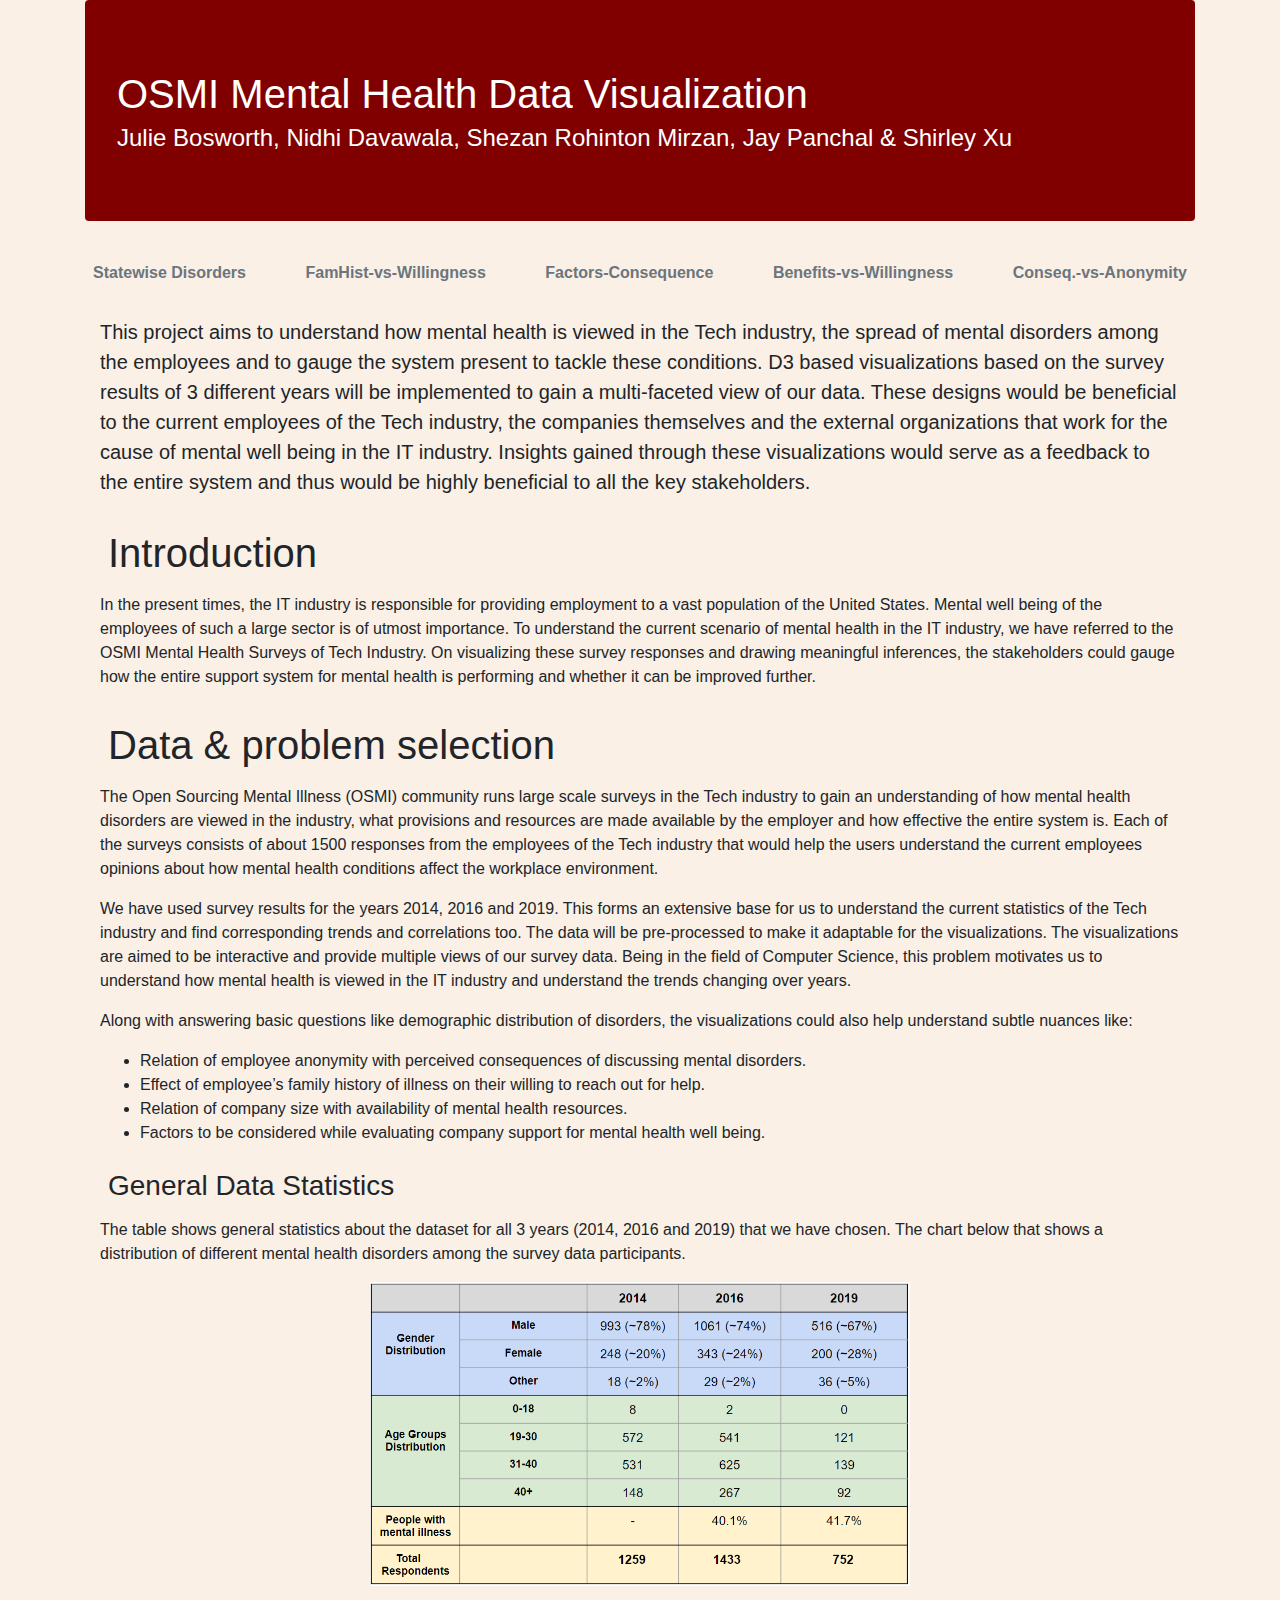
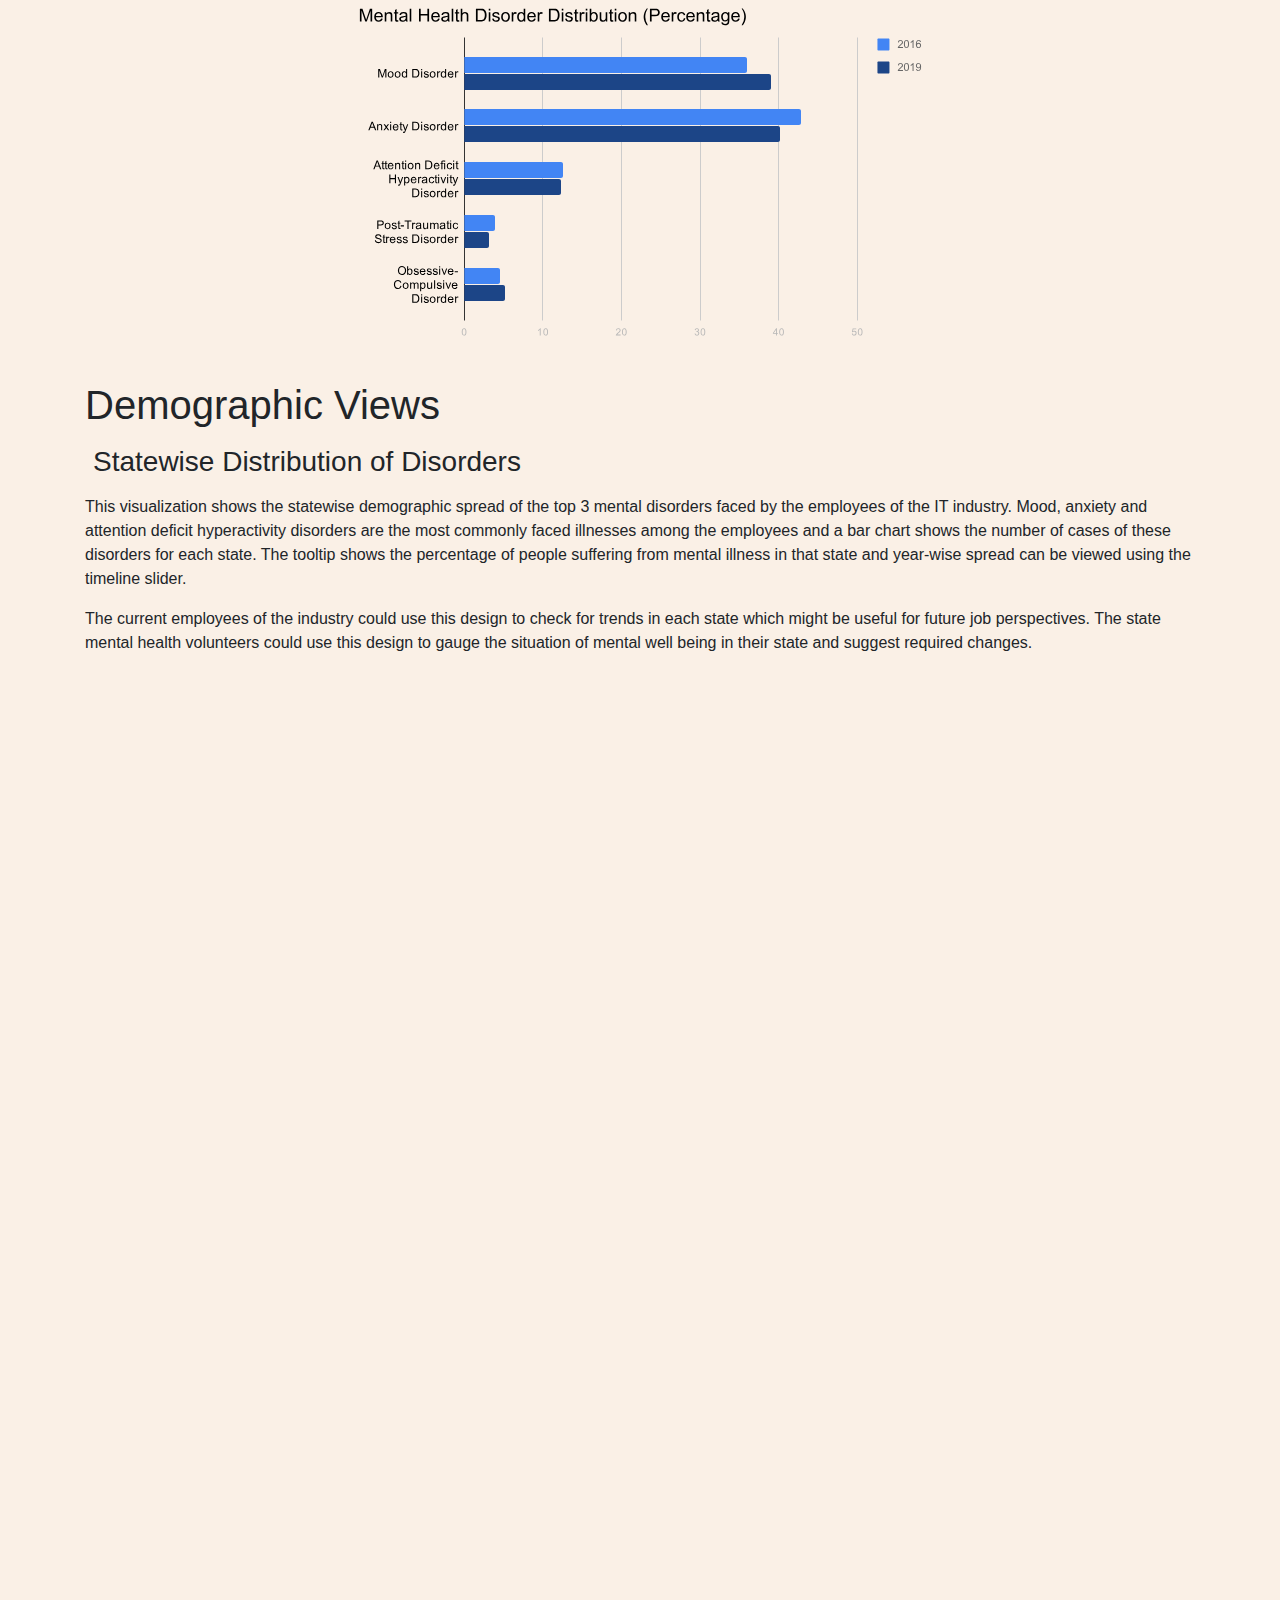
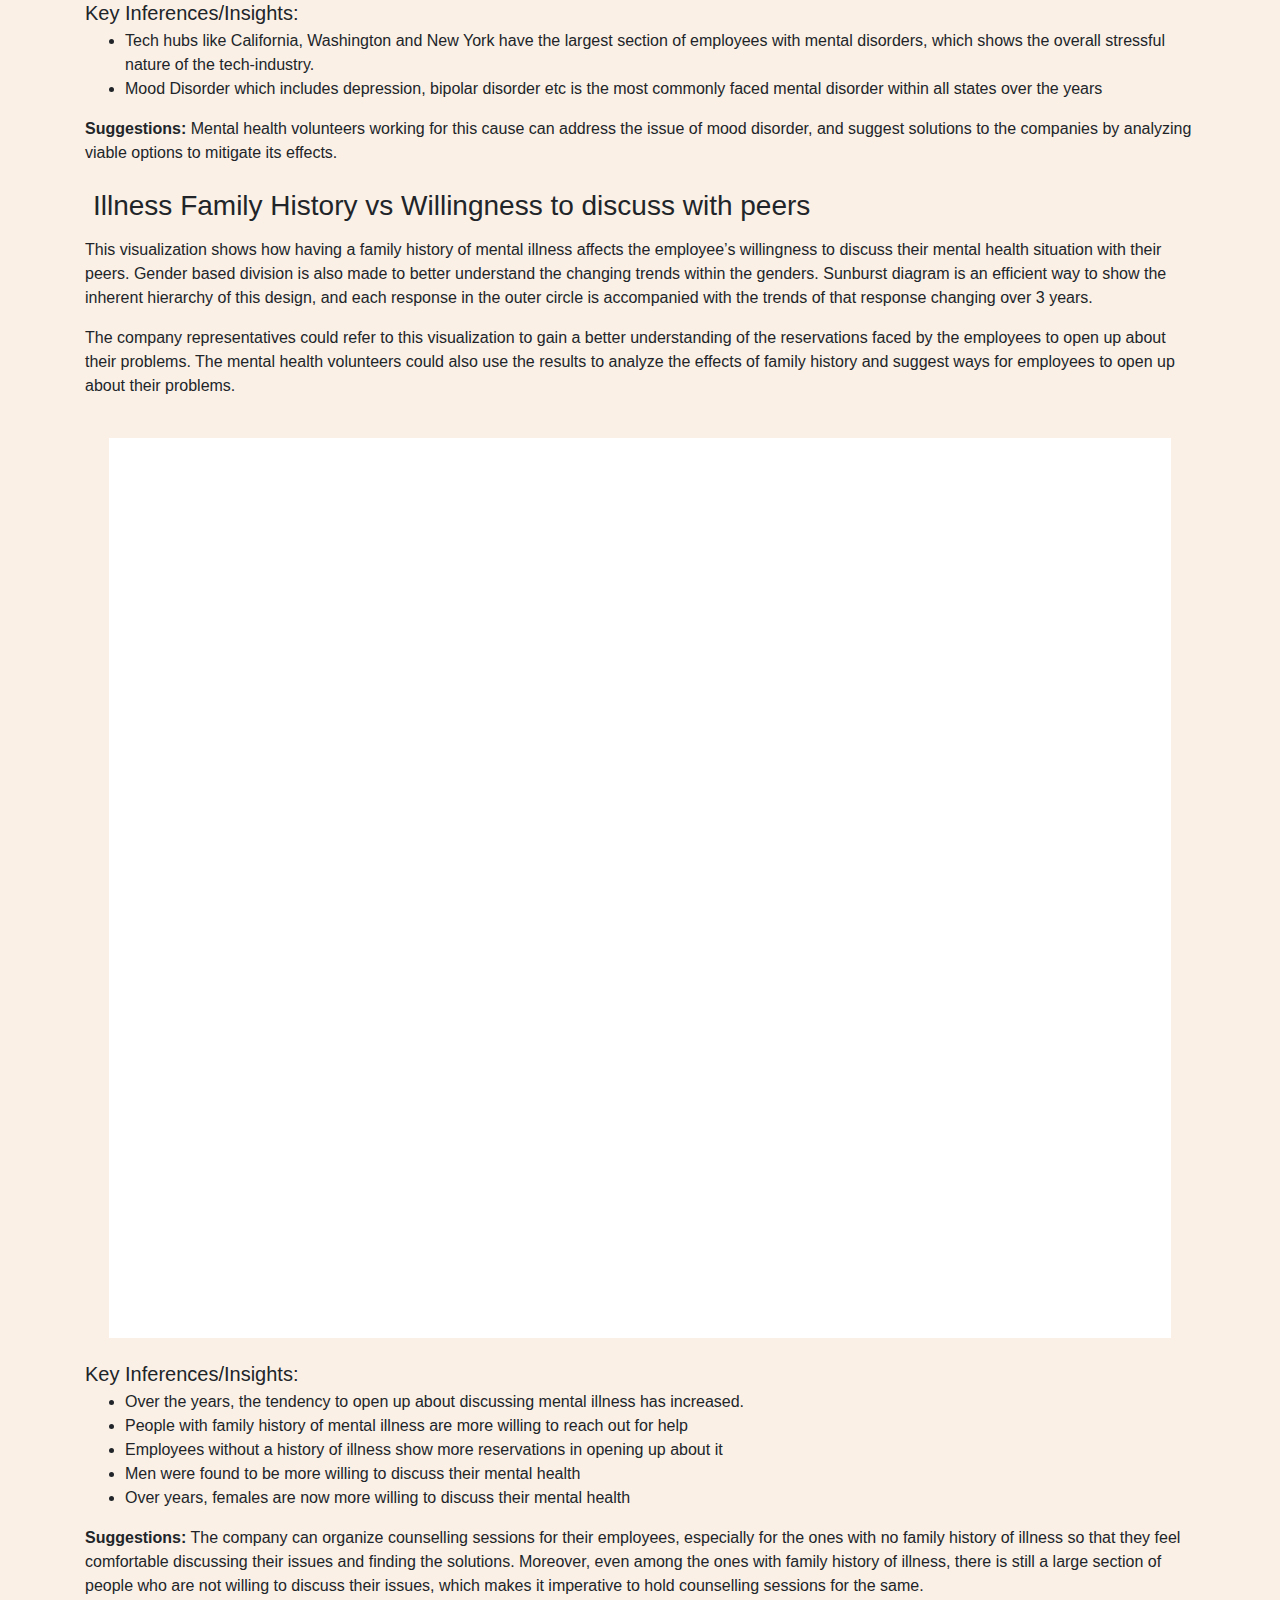
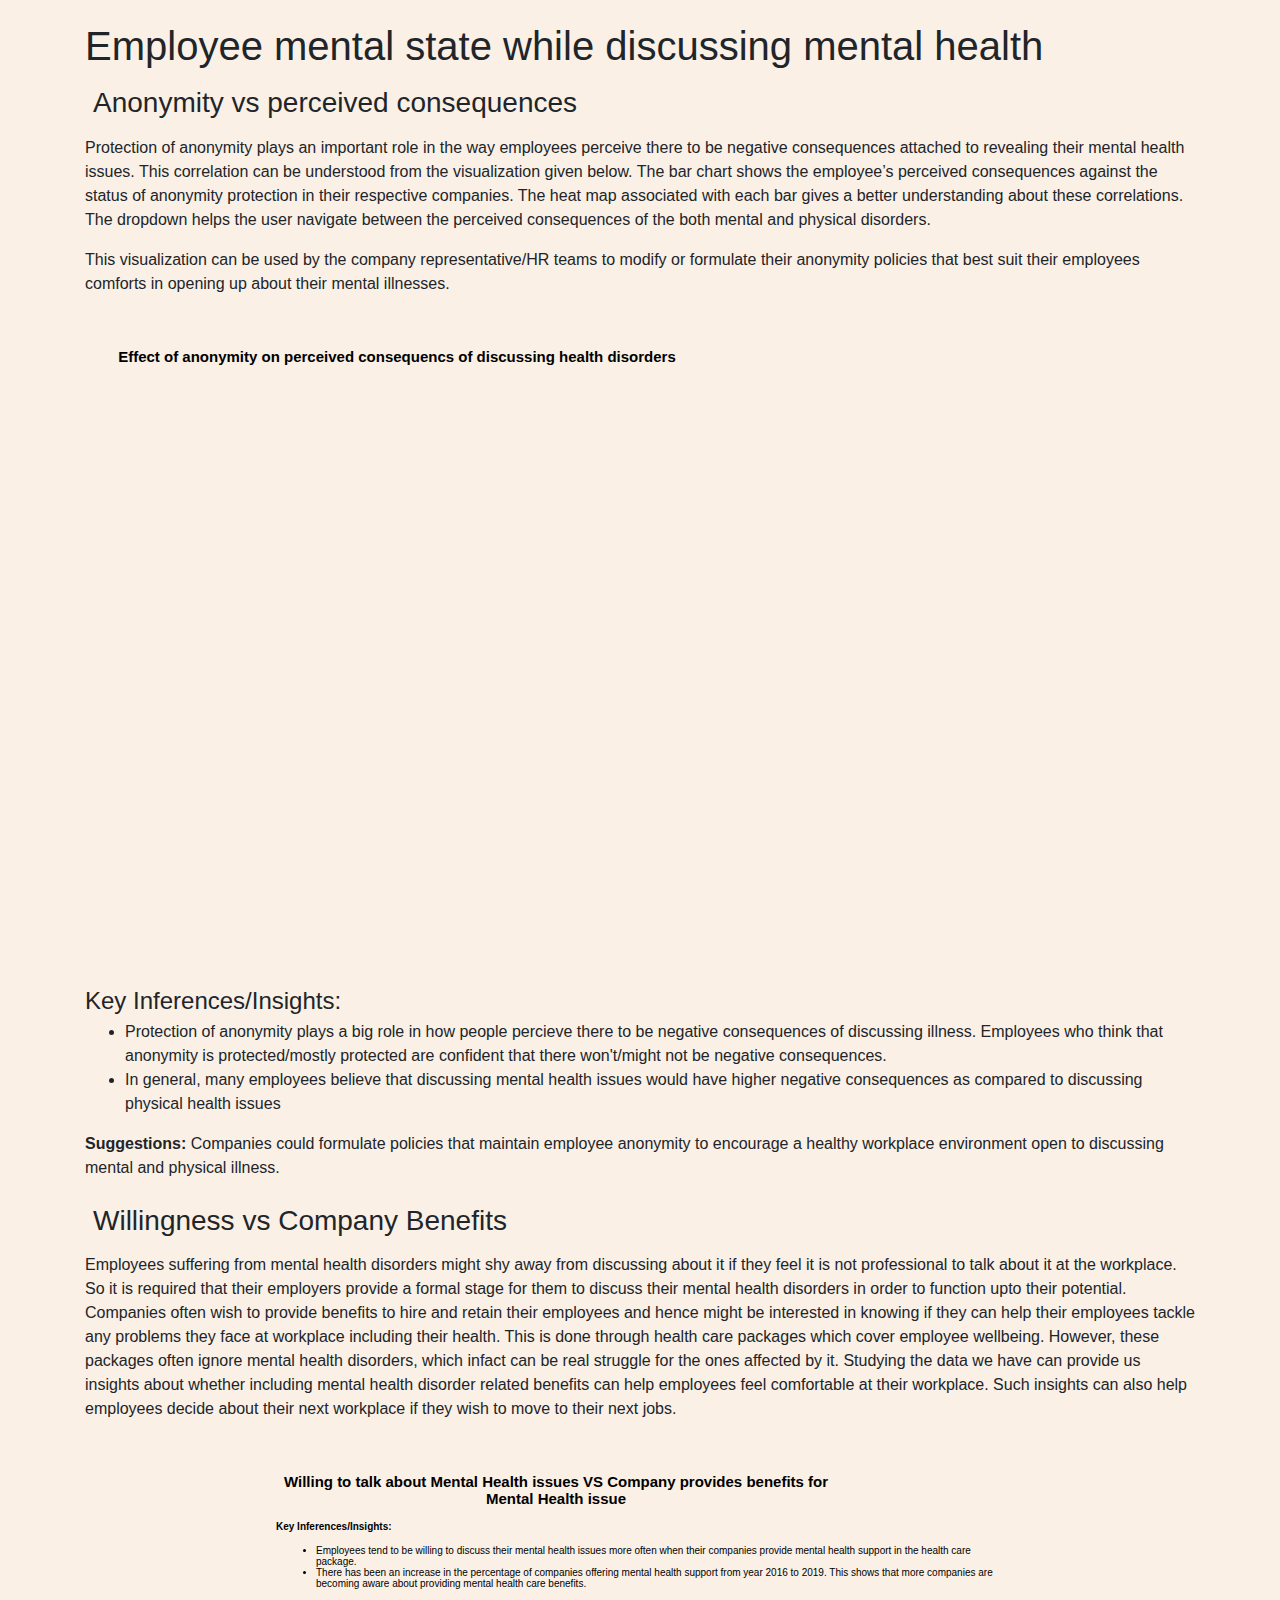
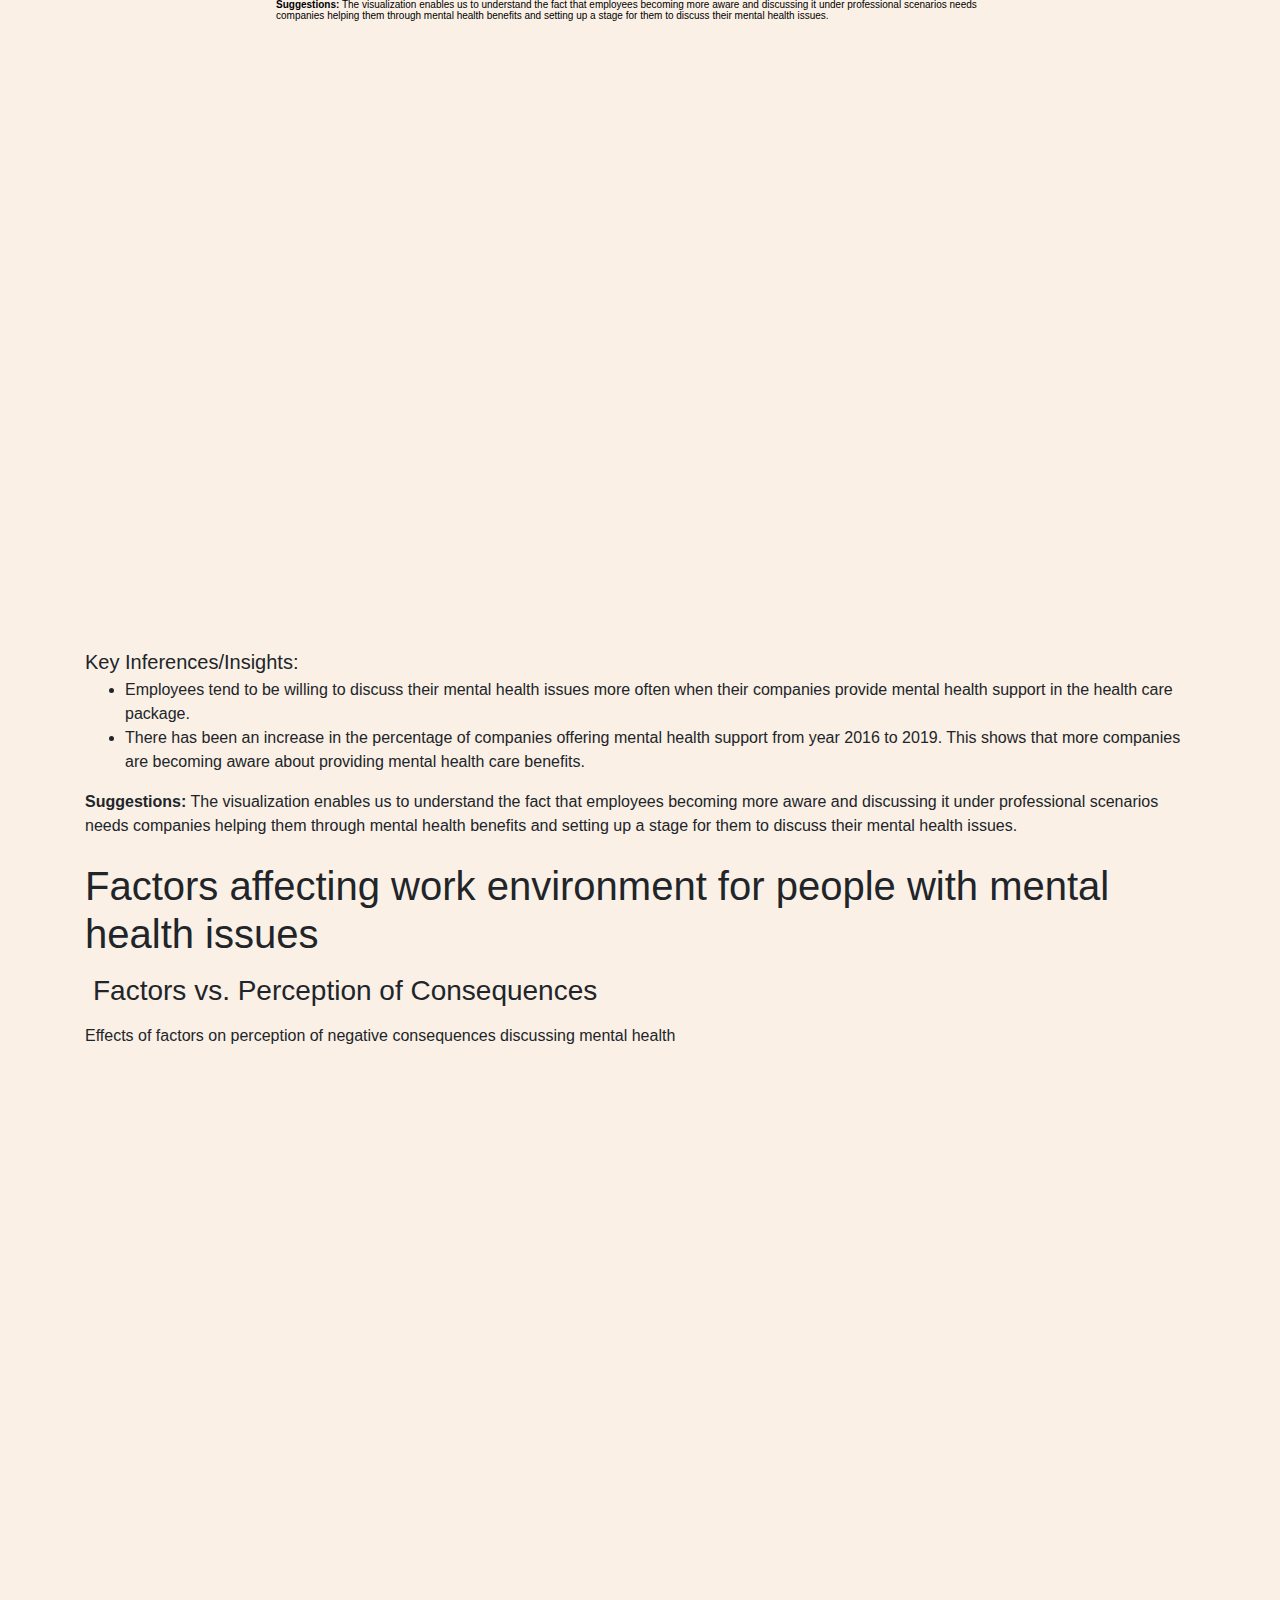
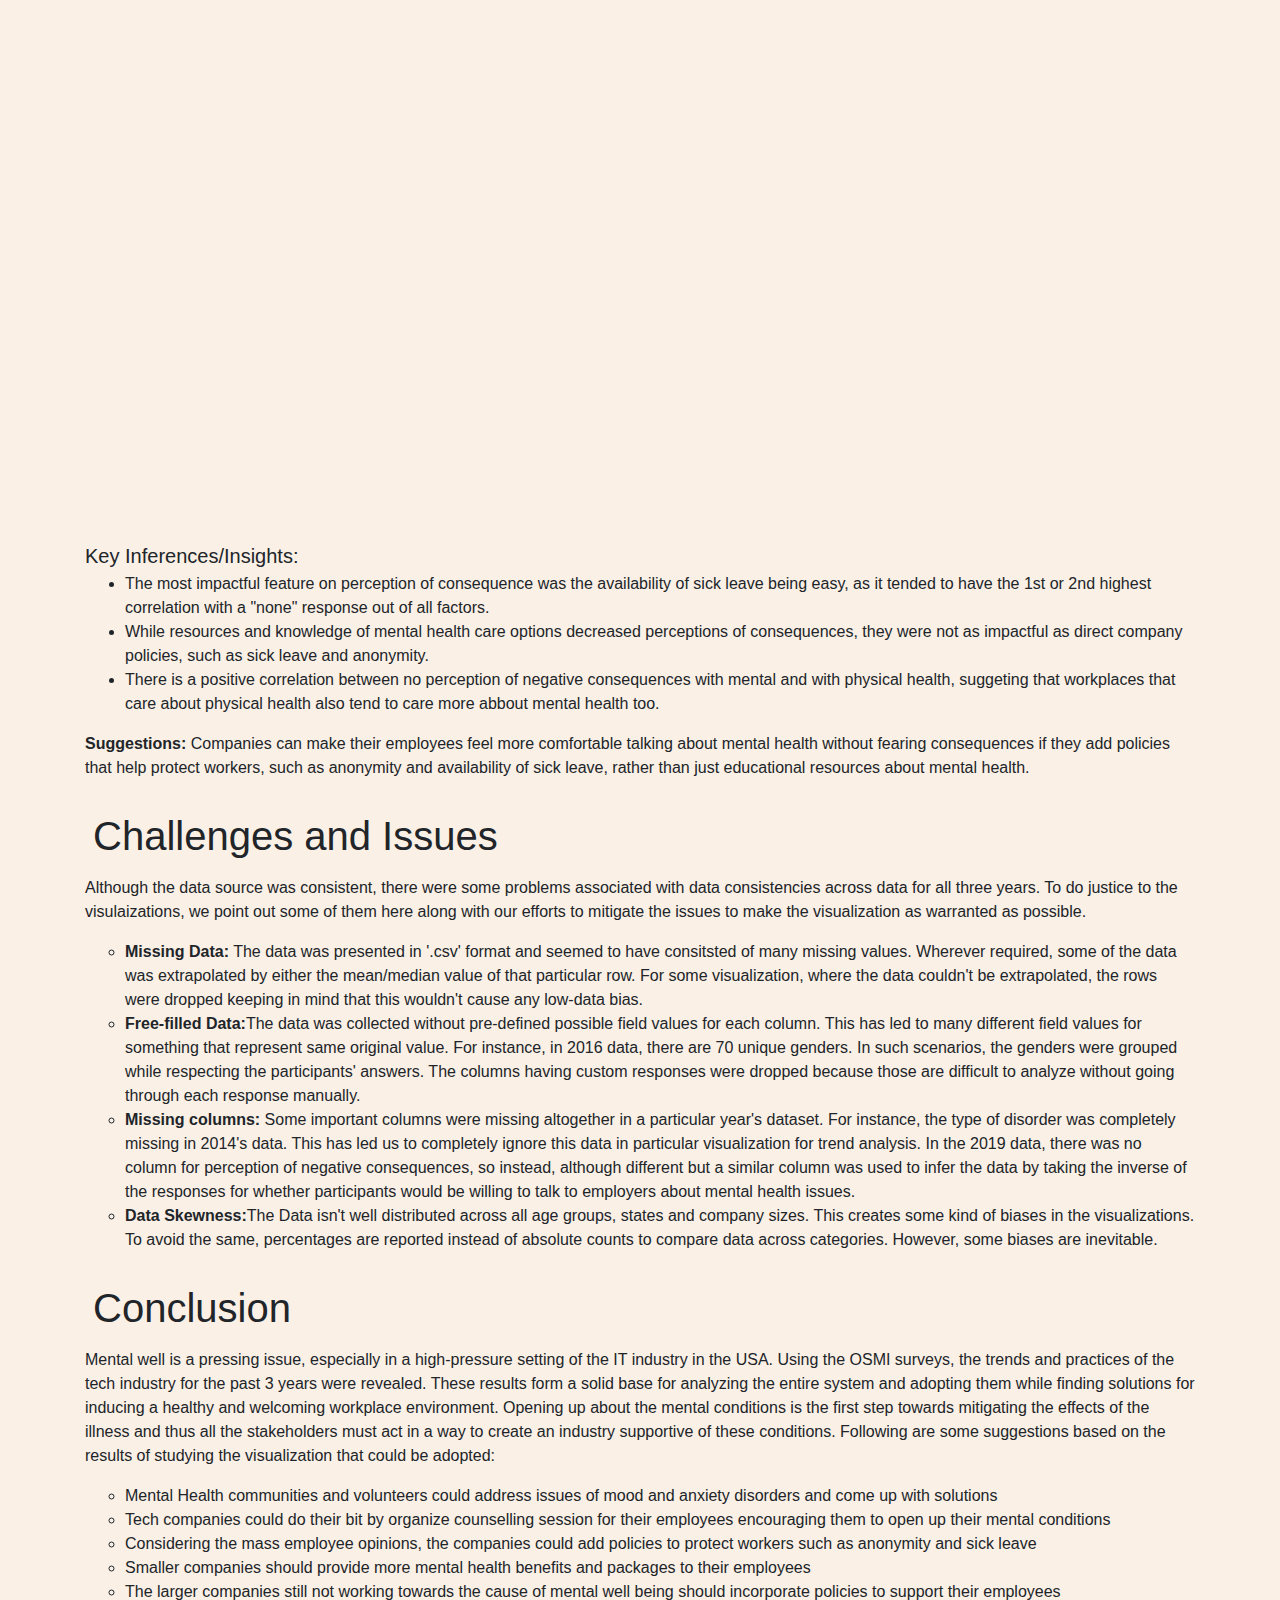
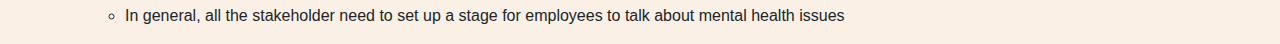
<file: index.html>
<html>
<header><title>OSMI Mental Health Data Visualization</title></header>
<head>
  <script src="https://code.jquery.com/jquery-3.5.0.min.js" integrity="sha256-xNzN2a4ltkB44Mc/Jz3pT4iU1cmeR0FkXs4pru/JxaQ=" crossorigin="anonymous"></script>
  <link rel="stylesheet" href="https://stackpath.bootstrapcdn.com/bootstrap/4.4.1/css/bootstrap.min.css" integrity="sha384-Vkoo8x4CGsO3+Hhxv8T/Q5PaXtkKtu6ug5TOeNV6gBiFeWPGFN9MuhOf23Q9Ifjh" crossorigin="anonymous">
  <script src="https://stackpath.bootstrapcdn.com/bootstrap/4.4.1/js/bootstrap.min.js" integrity="sha384-wfSDF2E50Y2D1uUdj0O3uMBJnjuUD4Ih7YwaYd1iqfktj0Uod8GCExl3Og8ifwB6" crossorigin="anonymous"></script>
  <style>
    body {
      background-color: linen;
    }
    
    header {
      margin-left: 0px;
      margin:0px;
    }

    h2 {
      margin-left: 0px;
      class: mb-1;
    }

    h4 {
      margin-top: 10px;
      margin-bottom: 30px;
    }

    h4 {
      margin-top: 0px;
      margin-bottom: 30px;
    }

    iframe {
      background: linen;
      overflow:hidden;
    }

    .jumbotron{
      color: #FFFFFF;
      background-color:maroon !important;
    }

  </style>
</head>
<body>
  <div class="container">
    <div class="jumbotron text-maroon rounded bg-dark">
      <header class="blog-header" style="font-size:40px;">OSMI Mental Health Data Visualization</header>
      <h4 class="mb-1">Julie Bosworth, Nidhi Davawala, Shezan Rohinton Mirzan, Jay Panchal & Shirley Xu</h4>
    </div>
    <main role="main">
     <div class="nav-scroller mb-4">
      <nav class="nav d-flex justify-content-between">
        <a class="p-2 text-muted" href="#map_view"><b> Statewise Disorders</b></a>
        <a class="p-2 text-muted" href="#sunburst_view"><b>FamHist-vs-Willingness</b></a>
        <a class="p-2 text-muted" href="#stacked_barchart_view"><b>Factors-Consequence</b></a>
       <!-- <a class="p-2 text-muted" href="#size_benefits"> <b>Size-vs-Benefits</b></a> -->
        <a class="p-2 text-muted" href="#willing_benefits"><b>Benefits-vs-Willingness</b></a>
        <a class="p-2 text-muted" href="#consequence_anonymity"><b>Conseq.-vs-Anonymity</b></a>
      </nav>
    </div>
    <div class="container mb-4">
      <p class="lead">This project aims to understand how mental health is viewed in the Tech industry, the spread of mental disorders among the employees and to gauge the system present to tackle these conditions. D3 based visualizations based on the survey results of 3 different years will be implemented  to gain a multi-faceted view of our data. These designs would be beneficial to the current employees of the Tech industry, the companies themselves and the external organizations that work for the cause of mental well being in the IT industry. Insights gained through these visualizations would serve as a feedback to the entire system and thus would be highly beneficial to all the key stakeholders.</p>
    </div>
    <!-- <a href="./Sun-Burst_View/index_sunburst.html">Sunburst</a> -->



    <!-- Introduction -->
    <div class="container">
      <h1 class="mt-4 p-2">Introduction</h1>
      <p>In the present times, the IT industry is responsible for providing employment to a vast population of the United States. Mental well being of the employees of such a large sector is of utmost importance. To understand the current scenario of mental health in the IT industry, we have referred to the OSMI Mental Health Surveys of Tech Industry. On visualizing these survey responses and drawing meaningful inferences, the stakeholders could gauge how the entire support system for mental health is performing and whether it can be improved further.</p>
      <h1 class="mt-4 p-2">Data & problem selection</h1>
      <p>The Open Sourcing Mental Illness (OSMI) community runs large scale surveys in the Tech industry to gain an understanding of how mental health disorders are viewed in the industry, what provisions and resources are made available by the employer and how effective the entire system is. Each of the surveys consists of about 1500 responses from the employees of the Tech industry that would help the users understand the current employees opinions about how mental health conditions affect the workplace environment.
      </p>
      <p>We have used survey results for the years 2014, 2016 and 2019. This forms an extensive base for us to understand the current statistics of the Tech industry and find corresponding trends and correlations too. The data will be pre-processed to make it adaptable for the visualizations. The visualizations are aimed to be interactive and provide multiple views of our survey data. Being in the field of Computer Science, this problem motivates us to understand how mental health is viewed in the IT industry and understand the trends changing over years.
      </p>
      <p>Along with answering basic questions like demographic distribution of disorders, the visualizations could also help understand subtle nuances like:</p>
      <ul>
        <li> Relation of employee anonymity with perceived consequences of discussing mental disorders.</li>
        <li> Effect of employee’s family history of illness on their willing to reach out for help.</li>
        <li>Relation of company size with availability of mental health resources.</li>
        <li>Factors to be considered while evaluating company support for mental health well being.</li>
      </ul>

      <!-- General Data Statistics -->
      <h3 class="p-2">General Data Statistics</h3>
      <p>The table shows general statistics about the dataset for all 3 years (2014, 2016 and 2019) that we have chosen. The chart below that shows a distribution of different mental health disorders among the survey data participants.</p>
      <div align="center">
          <img src="table_new.PNG" width="50%"/>
          <div style="display:inline">
              <!-- <img src="c1.svg"/> -->
              <img src="c2.svg"/> 
          </div>
      </div>
    </div>

    <h1 class="mt-4"> Demographic Views</h1>


    <!-- Statewise Disorders  -->
    <h3 class="p-2" margin-top="100px">Statewise Distribution of Disorders</h3>
    <p>This visualization shows the statewise demographic spread of the top 3 mental disorders faced by the employees of the IT industry. Mood, anxiety and attention deficit hyperactivity disorders are the most commonly faced illnesses among the employees and a bar chart shows the number of cases of these disorders for each state. The tooltip shows the percentage of people suffering from mental illness in that state and year-wise spread can be viewed using the timeline slider. 
    </p>
    <p>
      The current employees of the industry could use this design to check for trends in each state which might be useful for future job perspectives. The state mental health volunteers could use this design to gauge the situation of mental well being in their state and suggest required changes.   
          </p>
    <div id="map_view" align="center" class="p-4"><iframe allowtransparency="true" frameborder="0" overflow="hidden" scrolling="no" src="./map-view/map.html" height="100%" width="100%" style="height:882px;!important"></iframe></div>

    <h5 class="mb-1">Key Inferences/Insights:</h5>
    <ul>
      <li> Tech hubs like California, Washington and New York have the largest section of employees with mental disorders, which shows the overall stressful nature of the tech-industry. </li>
      <li> Mood Disorder which includes depression, bipolar disorder etc is the most commonly faced mental disorder within all states over the years </li>
    </ul>
    <p><b>Suggestions:</b> Mental health volunteers working for this cause can address the issue of mood disorder, and suggest solutions to the companies by analyzing viable options to mitigate its effects.
    </p>

    <!-- Sunburst View  -->
    <h3 class="p-2">Illness Family History vs Willingness to discuss with peers</h3>
    <p>This visualization shows how having a family history of mental illness affects the employee’s willingness to discuss their mental health situation with their peers. Gender based division is also made to better understand the changing trends within the genders. Sunburst diagram is an efficient way to show the inherent hierarchy of this design, and each response in the outer circle is accompanied with the trends of that response changing over 3 years.
    </p>
    <p>The company representatives could refer to this visualization to gain a better understanding of the reservations faced by the employees to open up about their problems. The mental health volunteers could also use the results to analyze the effects of family history and suggest ways for employees to open up about their problems.</p>
    <div id="includedContent"></div>
    <div id="sunburst_view" align="center" class="p-4"><iframe allowtransparency="true" frameborder="0" overflow="hidden" scrolling="no" src="./Sun-Burst_View/index_sunburst.html" height="100%" width="100%"></iframe></div>
    <h5 class="mb-1">Key Inferences/Insights:</h5>
    <ul>
      <li>Over the years, the tendency to open up about discussing mental illness has increased.</li>
      <li>People with family history of mental illness are more willing to reach out for help  </li>
      <li> Employees without a history of illness show more reservations in opening up about it</li>
      <li> Men were found to be more willing to discuss their mental health</li>
      <li> Over years, females are now more willing to discuss their mental health</li>
    </ul>
    <p> <b>Suggestions:</b> The company can organize counselling sessions for their employees, especially for the ones with no family history of illness so that they feel comfortable discussing their issues and finding the solutions. Moreover, even among the ones with family history of illness, there is still a large section of people who are not willing to discuss their issues, which makes it imperative to hold counselling sessions for the same. 
    </p>

     <h1 class="mt-4"> Employee mental state while discussing mental health </h1>

<!-- Anonymity vs perceived consequences -->
<h3 class="p-2">Anonymity vs perceived consequences</h3>
<p> Protection of anonymity plays an important role in the way employees perceive there to be negative consequences attached to revealing  their mental health issues. This correlation can be understood from the visualization given below. The bar chart shows the employee’s perceived consequences against the status of anonymity protection in their respective companies.  The heat map associated with each bar gives a better understanding about these correlations. The dropdown helps the user navigate between the perceived consequences of the both mental and physical disorders.  
</p>
<p>
  This visualization can be used by the company representative/HR teams to modify or formulate their anonymity policies that best suit their employees comforts in opening up about their mental illnesses.
  </p>
<div  align="center">
  <iframe id="consequence_anonymity" class="p-4" allowtransparency="true" frameborder="0" overflow="hidden" scrolling="no" src="./Consequences-vs-Anonymity/index.html" height="75%" width="100%"></iframe>
</div>

<h4 class="mb-1">Key Inferences/Insights:</h4>
<ul>
  <li>Protection of anonymity plays a big role in how people percieve there to be negative consequences of discussing illness.
  Employees who think that anonymity is protected/mostly protected are confident that there won't/might not be negative consequences.  </li> 
  <li> In general, many employees believe that discussing mental health issues would have higher negative consequences as compared to discussing physical health issues</li>
</ul> 
<p>
  <b> Suggestions:</b> Companies could formulate policies that maintain employee anonymity to encourage a healthy workplace environment open to discussing mental and physical illness.  

</p>  

  

  <!-- Willingness vs Company Benefits -->
 <h3 class="p-2">Willingness vs Company Benefits</h3>
    <p>Employees suffering from mental health disorders might shy away from discussing about it if they feel it is not professional to talk about it at the workplace. So it is required that their employers provide a formal stage for them to discuss their mental health disorders in order to function upto their potential. Companies often wish to provide benefits to hire and retain their employees and hence might be interested in knowing if they can help their employees tackle any problems they face at workplace including their health. This is done through health care packages which cover employee wellbeing. However, these packages often ignore mental health disorders, which infact can be real struggle for the ones affected by it. Studying the data we have can provide us insights about whether including mental health disorder related benefits can help employees feel comfortable at their workplace. Such insights can also help employees decide about their next workplace if they wish to move to their next jobs.</p>
 <div id="willing_benefits" align="center" class="p-4"><iframe allowtransparency="true" frameborder="0" overflow="hidden" scrolling="no" src="./Willing-Benefits-Barchart_View/index.html" height="85%" width="70%"></iframe></div>
 <div>
  <h5 class="mb-1">Key Inferences/Insights:</h5>
  <ul>
    <li>Employees tend to be willing to discuss their mental health issues more often when their companies provide mental health support in the health care package.</li>
    <li>There has been an increase in the percentage of companies offering mental health support from year 2016 to 2019. This shows that more companies are becoming aware about providing mental health care benefits.</li>
  </ul>
  <b>Suggestions:</b> The visualization enables us to understand the fact that employees becoming more aware and discussing it under professional scenarios needs companies helping them through mental health benefits and setting up a stage for them to discuss their mental health issues.
</div>

 <h1 class="mt-4"> Factors affecting work environment for people with mental health issues </h1>

<!-- Company Size vs Benefits provided
<h3 class="p-2">Company Size vs Benefits provided</h3>
<p>This visualization focuses on how company size plays an impact on if mental health benefits are provided. In particular, the data focuses on four group sizes: 26 - 100, 100 – 500, 500 – 1000, and more than 1000. From the data we gathered if there were any or no benefits provided. 
The visualization could help people looking for work in tech realize how in recent years all companies do a good job at providing benefits, but large companies are reliable when it comes to providing benefits.</p> 
<div id="size_benefits" align="center" class="p-4"><iframe allowtransparency="true" frameborder="0" overflow="hidden" scrolling="no" src="./Size-Benefits-Barchart_View/index.html" height="100%" width="100%"></iframe></div>
<h5 class="mb-1">Key Inferences/Insights:</h5>
<ul>
 <li> Larger companies are more willing to provide mental health benefits on average up until 2019</li>
 <li> Over time more companies have began to provide benefits regardless of size, hinting that companies are realizing that mental health is important</li>
</ul>
<p><b>Suggestions:</b> Smaller companies should provide equal amounts of support as larger companies and attempt to catch up to the larger companies. Even for the larger companies, about 10% of them still do not provide the required support. Large companies tend to have enough resources to support mental wellbeing programs and thus should consider implementing them in their structure.   </p>
-->

 <!-- Consequence vs Perception -->
 <h3 class="p-2">Factors vs. Perception of Consequences</h3>
 <p>Effects of factors on perception of negative consequences discussing mental health</p>
 <div id="stacked_barchart_view" align="center" ><iframe allowtransparency="true" frameborder="0" overflow="hidden" scrolling="no" src="./Discussion-Stacked-Barchart_View/index.html" height="120%" width="100%" ></iframe></div>
 <!--Shirley-->
 <h5 class="mb-1">Key Inferences/Insights:</h5>
 <ul>
   <li>The most impactful feature on perception of consequence was the availability of sick leave being easy, as it tended to have the 1st or 2nd highest correlation with a "none" response out of all factors.</li> 
   <li> While resources and knowledge of mental health care options decreased perceptions of consequences, they were not as impactful as direct company policies, such as sick leave and anonymity.</li>
   <li>There is a positive correlation between no perception of negative consequences with mental and with physical health, suggeting that workplaces that care about physical health also tend to care more abbout mental health too.</li>
 </ul>
 <b>Suggestions:</b> Companies can make their employees feel more comfortable talking about mental health without fearing consequences if they add policies that help protect workers, such as anonymity and availability of sick leave, rather than just educational resources about mental health. 
 <!-- <li>Milk</li> -->
</ul>


<!-- Challenges and Issues -->
<h1 class="mt-4 p-2">Challenges and Issues</h1>
<p>Although the data source was consistent, there were some problems associated with data consistencies across data for all three years.
  To do justice to the visulaizations, we point out some of them here along with our efforts to mitigate the issues to make
the visualization as warranted as possible.</p>
<ul style="list-style-type:circle;">
  <li><b> Missing Data:</b> The data was presented in '.csv' format and seemed to have consitsted of many missing values. Wherever required, some of the data was extrapolated by either the mean/median value of that particular row. For some visualization, where the data couldn't be extrapolated, the rows were dropped keeping in mind that this wouldn't cause any low-data bias.</li>
  <li><b> Free-filled Data:</b>The data was collected without pre-defined possible field values for each column. This has led to many different field values for something that represent same original value. For instance, in 2016 data, there are 70 unique genders. In such scenarios, the genders were grouped while respecting the participants' answers. The columns having custom responses were dropped because those are difficult to analyze without going through each response manually.</li>
  <li><b> Missing columns:</b> Some important columns were missing altogether in a particular year's dataset. For instance, the type of disorder was completely missing in 2014's data. This has led us to completely ignore this data in particular visualization for trend analysis. In the 2019 data, there was no column for perception of negative consequences, so instead, although different but a similar column was used to infer the data by taking the inverse of the responses for whether participants would be willing to talk to employers about mental health issues.</li>
  <li><b> Data Skewness:</b>The Data isn't well distributed across all age groups, states and company sizes. This creates some kind of biases in the visualizations. To avoid the same, percentages are reported instead of absolute counts to compare data across categories. However, some biases are inevitable.</li>
  <!-- <li>Milk</li> -->
</ul>

<h1 class="mt-4 p-2">Conclusion</h1>
<p>
  Mental well is a pressing issue, especially in a high-pressure setting of the IT industry in the USA. Using the OSMI surveys, the trends and practices of the tech industry for the past 3 years were revealed. These results form a solid base for analyzing the entire system and adopting them while finding solutions for inducing a healthy and welcoming workplace environment. Opening up about the mental conditions is the first step towards mitigating the effects of the illness and thus all the stakeholders must act in a way to create an industry  supportive of these conditions. Following are some suggestions based on the results of studying the visualization that could be adopted:
<ul style="list-style-type:circle;">
<li> Mental Health communities and volunteers could address issues of mood and anxiety disorders and come up with solutions</li>
<li> Tech companies could do their bit by organize counselling session for their employees encouraging them to open up their mental conditions</li>
<li> Considering the mass employee opinions, the companies could add policies to protect workers such as anonymity and sick leave</li>
<li> Smaller companies should provide more mental health benefits and packages to their employees</li>
<li> The larger companies still not working towards the cause of mental well being should incorporate policies to support their employees</li>
<li> In general, all the stakeholder need to set up a stage for employees to talk about mental health issues</li>
</ul>

</p>


</main>
</div>
</body>


</html> 
<!-- 
<html>
    <header><title>OSMI Mental Health Data Visualization</title></header>
  <head>
    <style>
        body {
          background-color: linen;
        }
        
        h1 {
          color: maroon;
          margin-left: 0px;
          margin:0px;
        }
    
        h4 {
            margin-top: 10px;
            margin-bottom: 30px;
        }
        </style>

    <meta charset="utf-8">

    <script src="https://d3js.org/d3.v3.min.js"></script>
    <link rel="stylesheet" type="text/css" href="./Sun-Burst_View/skill.css"/>
  </head>
  <h1 style="font-size:40px;">OSMI Mental Health Data Visualization</h1>
  <h4>Julie Bosworth, Nidhi Davawala, Shezan Rohinton Mirzan, Jay Panchal & Shirley Xu</h4>
  <body>

    This project aims to understand how mental health is viewed in the Tech industry, the spread of mental disorders among the employees and to gauge the system present to tackle these conditions. D3 based visualizations based on the survey results of 3 different years will be implemented  to gain a multi-faceted view of our data. These designs would be beneficial to the current employees of the Tech industry, the companies themselves and the external organizations that work for the cause of mental well being in the IT industry. Insights gained through these visualizations would serve as a feedback to the entire system and thus would be highly beneficial to all the key stakeholders.    
    <div id="skills">
      <div id="skillmap">
        <div class="skills-wrapper">
          <div class="skills-sunburst"></div>
          <div class="skills-chart">
            <div id="skills-chart-breadcrumb"></div>
          </div>
        </div>
      </div>
    </div>
    <script type="text/javascript" src="https://cdnjs.cloudflare.com/ajax/libs/jquery/2.1.1/jquery.min.js"></script>
    <script type="text/javascript" src="./Sun-Burst_View/skillsdata.js"></script>
    <script type="text/javascript" src="./Sun-Burst_View/skill.js"></script>
    <script type="text/javascript">
      // Hack to make this example display correctly in an iframe on bl.ocks.org
      d3.select(self.frameElement).style("height", "700px");
  </script> 
  </body>
</html>
-->
</file>
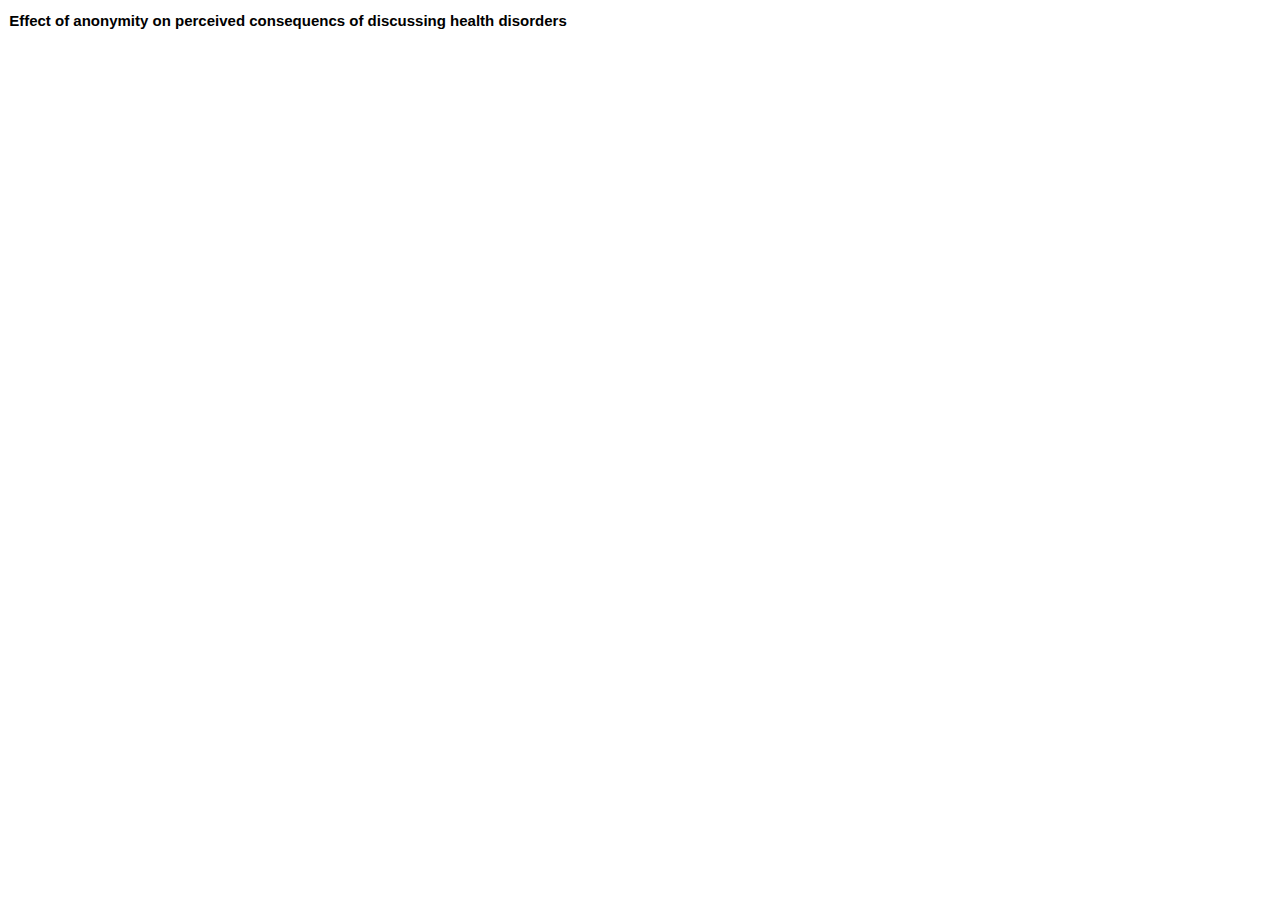
<file: Consequences-vs-Anonymity/index.html>
<!DOCTYPE html>
<meta charset="utf-8">
<head><link rel="stylesheet" href="style.css"></head>
<body>
    <div width="100px" id='title'>
        <h2>Effect of anonymity on perceived consequencs of discussing health disorders</h2>
    </div>
    <div id='vis-container'></div>
<script src="https://d3js.org/d3.v3.min.js"></script>
<script src="script.js"></script>
</body>
</file>
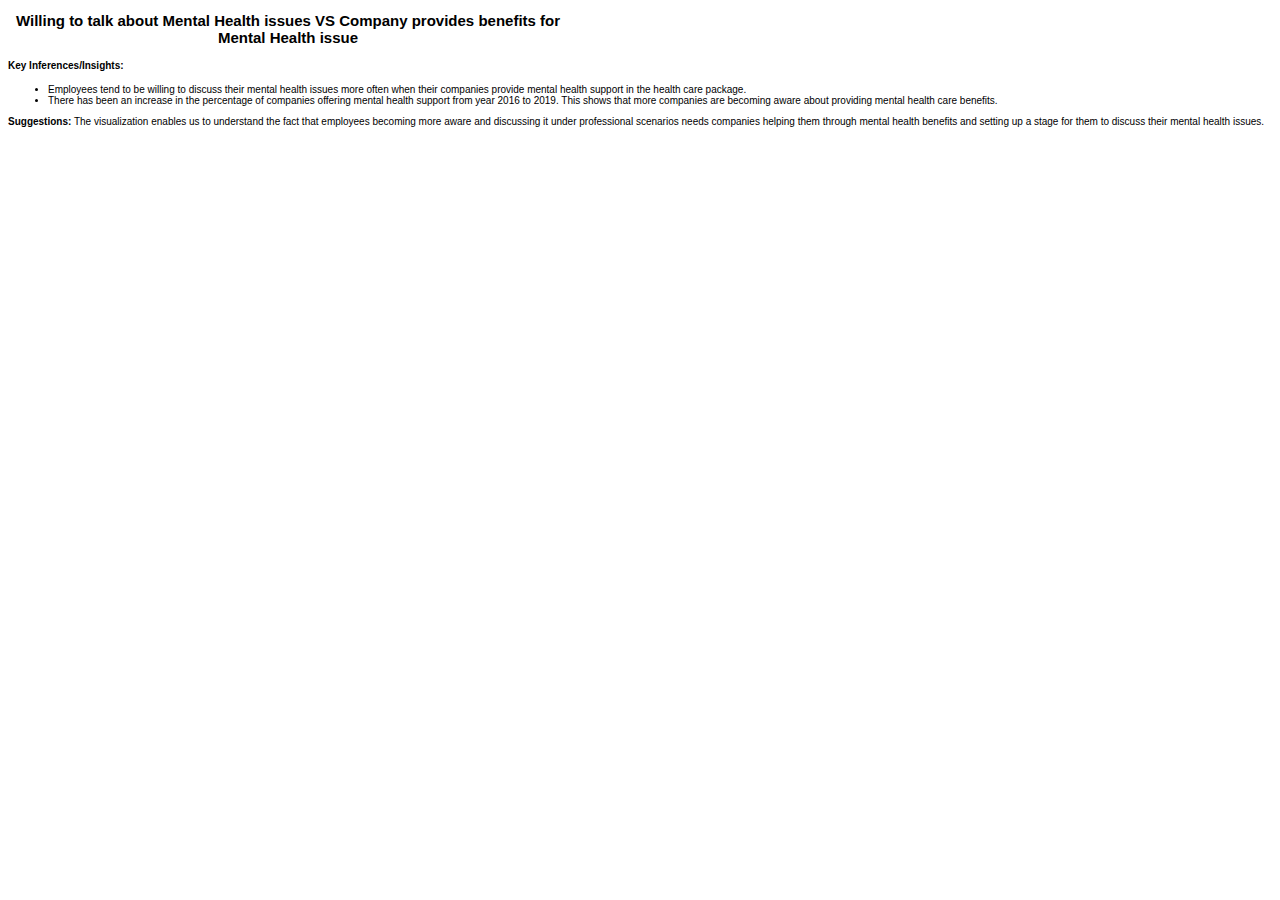
<file: Willing-Benefits-Barchart_View/index.html>
<!DOCTYPE html>
<meta charset="utf-8">
<head><link rel="stylesheet" href="style.css"></head>
<body>
    <div id='title'>
        <h2>Willing to talk about Mental Health issues VS Company provides benefits for Mental Health issue</h2>
    </div>
<script src="https://d3js.org/d3.v3.min.js"></script>
<script src="script.js"></script>
<div>
    <h4>Key Inferences/Insights:</h4>
    <ul>
        <li>Employees tend to be willing to discuss their mental health issues more often when their companies provide mental health support in the health care package.</li>
        <li>There has been an increase in the percentage of companies offering mental health support from year 2016 to 2019. This shows that more companies are becoming aware about providing mental health care benefits.</li>
    </ul>
    <b>Suggestions:</b> The visualization enables us to understand the fact that employees becoming more aware and discussing it under professional scenarios needs companies helping them through mental health benefits and setting up a stage for them to discuss their mental health issues.
</div>
</body>
</file>
<file: Sun-Burst_View/skill.css>
body {
    font-family: 'Open Sans', sans-serif;
    font-size: 12px;
    font-weight: 400;
    background-color: #fff;
    width: 1000px;
    height: 700px;
    margin-top: 10px;
  }
  #skillmap .skills-wrapper {
    margin-top: 10px;
    overflow: auto;
  }
  #skillmap .skills-sunburst {
    float: left;
    width: 500px;
    margin-left: -80px;
  }
  #skillmap .skills-sunburst svg {
    font: 11px 'Source Sans Pro', sans-serif;
    font-weight: 900;
    cursor: pointer;
  }
  #skillmap .skills-chart {
    float: right;
    font-family: 'Source Sans Pro', sans-serif;
    font-size: 15px;
    margin: 80px 20px 0 0;
  }
  #skillmap .skills-chart .breadcumb-text {
    font-size: 13px;
    font-weight: 700;
  }
  #skillmap .skills-chart #skills-chart-line {
    fill: none;
    stroke-width: 3.5px;
  }
  #skillmap .skills-chart .axis path,
  #skillmap .skills-chart .axis line {
    fill: none;
  }
  #skillmap .skills-chart .x-axis path,
  #skillmap .skills-chart .y-axis path {
    stroke: #444;
    stroke-width: 1px;
    shape-rendering: geometricPrecision;
  }
</file>
<file: Consequences-vs-Anonymity/style.css>
body {
  font: 10px sans-serif;
}

#title {
  width: 560px;
  text-align: center;
}

div {
  width: 100px;
}

.axis path,
.axis line {
  fill: none;
  stroke: #000;
  shape-rendering: crispEdges;
}

.x.axis path {
  display: none;
}

.legend {
  cursor: pointer;
}

.ticks {
  font-size: 10px;
}

.track,
.track-overlay {
  stroke-linecap: round;
}

.track {
  stroke: #000;
  stroke-opacity: 0.3;
  stroke-width: 10px;
}

.track-overlay {
  pointer-events: stroke;
  stroke-width: 50px;
  stroke: transparent;
  cursor: crosshair;
}

.handle {
  fill: #fff;
  stroke: #000;
  stroke-opacity: 0.5;
  stroke-width: 1.25px;
}
</file>
<file: Willing-Benefits-Barchart_View/style.css>
/*
 * style.css
 * Copyright (C) 2020 Jay Panchal <jpanchal@umass.edu>
 *
 * Distributed under terms of the MIT license.
 */

body {
  font: 10px sans-serif;
}

#title {
  width: 560px;
  text-align: center;
}

.axis path,
.axis line {
  fill: none;
  stroke: #000;
  shape-rendering: crispEdges;
}

.x.axis path {
  display: none;
}

.legend {
  cursor: pointer;
}

.ticks {
  font-size: 10px;
}

.track,
.track-overlay {
  stroke-linecap: round;
}

.track {
  stroke: #000;
  stroke-opacity: 0.3;
  stroke-width: 10px;
}

.track-overlay {
  pointer-events: stroke;
  stroke-width: 50px;
  stroke: transparent;
  cursor: crosshair;
}

.handle {
  fill: #fff;
  stroke: #000;
  stroke-opacity: 0.5;
  stroke-width: 1.25px;
}
</file>
